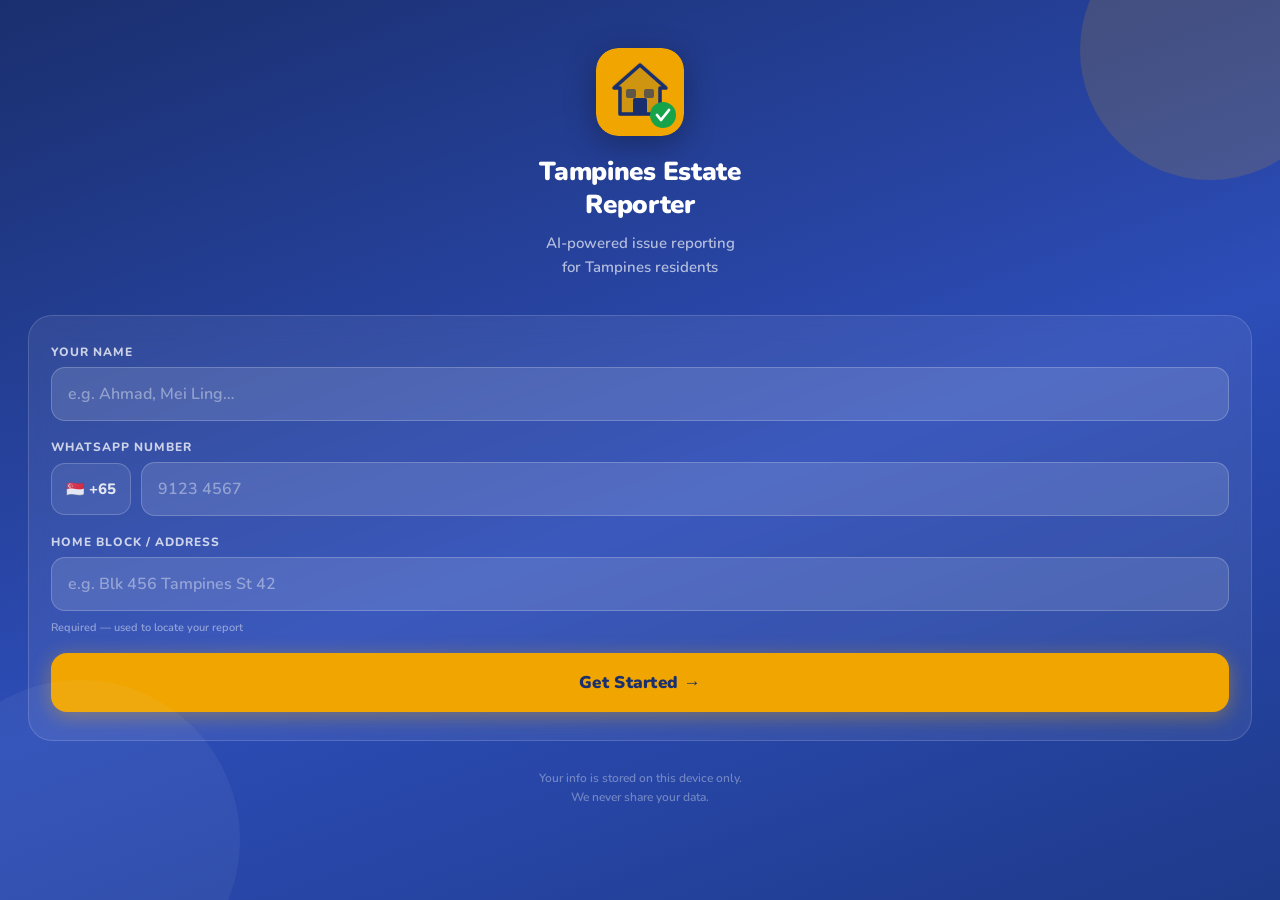
<file: AppTesting-main/templates/login.html>
<!DOCTYPE html>
<html lang="en">
<head>
<meta charset="UTF-8">
<meta name="viewport" content="width=device-width, initial-scale=1.0, user-scalable=no">
<title>Tampines Estate Reporter — Login</title>
<link href="https://fonts.googleapis.com/css2?family=Nunito:wght@400;600;700;800;900&display=swap" rel="stylesheet">
<link rel="manifest" href="/static/manifest.json">
<meta name="theme-color" content="#1a2f6e">
<meta name="mobile-web-app-capable" content="yes">
<meta name="apple-mobile-web-app-capable" content="yes">
<meta name="apple-mobile-web-app-status-bar-style" content="black-translucent">
<meta name="apple-mobile-web-app-title" content="EstateReport">
<link rel="apple-touch-icon" href="/static/icon-192.png">
<style>
/* ─── RESET & BASE ─── */
:root {
  --navy:   #1a2f6e;
  --blue:   #2d4db8;
  --gold:   #f0a500;
  --green:  #16a34a;
  --red:    #dc2626;
  --bg:     #f2f5fc;
  --card:   #ffffff;
  --text:   #0f172a;
  --muted:  #64748b;
  --border: #cbd5e1;
  --r:      18px;
}
* { box-sizing: border-box; margin: 0; padding: 0; -webkit-tap-highlight-color: transparent; }
body {
  font-family: 'Nunito', sans-serif;
  background: var(--bg);
  color: var(--text);
  min-height: 100vh;
  max-width: 480px;
  margin: 0 auto;
  display: flex;
  align-items: center;
  justify-content: center;
}

/* ─── ONBOARDING SCREEN ─── */
.onboard-screen {
  position: fixed;
  inset: 0;
  background: linear-gradient(160deg, #1a2f6e 0%, #2d4db8 55%, #1e3a8a 100%);
  z-index: 200;
  display: flex;
  flex-direction: column;
  align-items: center;
  justify-content: flex-start;
  padding: 48px 28px 40px;
  overflow-y: auto;
  opacity: 0;
  pointer-events: none;
  transition: opacity 0.3s ease;
}
.onboard-screen.show {
  opacity: 1;
  pointer-events: all;
}

/* Decorative blobs */
.onboard-screen::before {
  content: '';
  position: fixed;
  top: -80px; right: -60px;
  width: 260px; height: 260px;
  border-radius: 50%;
  background: rgba(240, 165, 0, 0.15);
  pointer-events: none;
}
.onboard-screen::after {
  content: '';
  position: fixed;
  bottom: -100px; left: -80px;
  width: 320px; height: 320px;
  border-radius: 50%;
  background: rgba(255, 255, 255, 0.05);
  pointer-events: none;
}

.onboard-logo {
  width: 88px; height: 88px;
  border-radius: 22px;
  margin-bottom: 20px;
  box-shadow: 0 8px 32px rgba(0,0,0,0.3);
  flex-shrink: 0;
}

.onboard-title {
  font-size: 26px;
  font-weight: 900;
  color: #ffffff;
  text-align: center;
  line-height: 1.25;
  margin-bottom: 10px;
  letter-spacing: -0.3px;
}

.onboard-sub {
  font-size: 15px;
  color: rgba(255,255,255,0.65);
  text-align: center;
  line-height: 1.6;
  margin-bottom: 36px;
  font-weight: 600;
}

.onboard-form {
  background: rgba(255,255,255,0.07);
  border: 1.5px solid rgba(255,255,255,0.15);
  border-radius: 24px;
  padding: 28px 22px;
  width: 100%;
  backdrop-filter: blur(12px);
  display: flex;
  flex-direction: column;
  gap: 18px;
}

.onboard-field {
  display: flex;
  flex-direction: column;
  gap: 7px;
}

.onboard-field label {
  font-size: 12px;
  font-weight: 800;
  color: rgba(255,255,255,0.75);
  text-transform: uppercase;
  letter-spacing: 1px;
}

.onboard-field input {
  width: 100%;
  padding: 15px 16px;
  border-radius: 14px;
  border: 1.5px solid rgba(255,255,255,0.2);
  background: rgba(255,255,255,0.12);
  color: #ffffff;
  font-family: 'Nunito', sans-serif;
  font-size: 16px;
  font-weight: 700;
  outline: none;
  transition: border-color 0.2s, background 0.2s;
}
.onboard-field input::placeholder { color: rgba(255,255,255,0.4); font-weight: 600; }
.onboard-field input:focus {
  border-color: var(--gold);
  background: rgba(255,255,255,0.18);
}

.phone-row {
  display: flex;
  gap: 10px;
  align-items: center;
}
.phone-prefix {
  padding: 15px 14px;
  border-radius: 14px;
  border: 1.5px solid rgba(255,255,255,0.2);
  background: rgba(255,255,255,0.08);
  color: rgba(255,255,255,0.85);
  font-size: 15px;
  font-weight: 800;
  white-space: nowrap;
  flex-shrink: 0;
}
.phone-row input { flex: 1; }

.field-hint {
  font-size: 11px;
  color: rgba(255,255,255,0.45);
  margin-top: 2px;
  font-weight: 600;
}

.onboard-error {
  background: rgba(220, 38, 38, 0.2);
  border: 1.5px solid rgba(220, 38, 38, 0.5);
  border-radius: 12px;
  padding: 12px 14px;
  font-size: 13px;
  font-weight: 700;
  color: #fca5a5;
  display: none;
}
.onboard-error.show { display: block; }

.onboard-btn {
  width: 100%;
  padding: 18px;
  background: var(--gold);
  color: var(--navy);
  border: none;
  border-radius: 16px;
  font-family: 'Nunito', sans-serif;
  font-size: 17px;
  font-weight: 900;
  cursor: pointer;
  letter-spacing: 0.3px;
  box-shadow: 0 4px 20px rgba(240,165,0,0.4);
  transition: transform 0.1s, box-shadow 0.2s;
}
.onboard-btn:active {
  transform: scale(0.97);
  box-shadow: 0 2px 10px rgba(240,165,0,0.3);
}

.onboard-footer {
  margin-top: 28px;
  font-size: 12px;
  color: rgba(255,255,255,0.35);
  text-align: center;
  font-weight: 600;
  line-height: 1.6;
}
</style>
</head>
<body>

<!-- ═══ LOGIN / ONBOARDING ═══ -->
<div class="onboard-screen show" id="onboardScreen">

  <svg class="onboard-logo" viewBox="0 0 88 88" xmlns="http://www.w3.org/2000/svg">
    <rect width="88" height="88" rx="22" fill="#f0a500"/>
    <polygon points="44,14 72,38 66,38 66,68 22,68 22,38 16,38" fill="#1a2f6e" opacity="0.15"/>
    <polygon points="44,17 70,40 64,40 64,66 24,66 24,40 18,40" fill="none" stroke="#1a2f6e" stroke-width="3.5" stroke-linejoin="round"/>
    <rect x="37" y="50" width="14" height="16" rx="2" fill="#1a2f6e"/>
    <rect x="30" y="41" width="10" height="9" rx="2" fill="#1a2f6e" opacity="0.6"/>
    <rect x="48" y="41" width="10" height="9" rx="2" fill="#1a2f6e" opacity="0.6"/>
    <circle cx="67" cy="67" r="13" fill="#16a34a"/>
    <polyline points="61,67 65,72 73,62" fill="none" stroke="white" stroke-width="2.8" stroke-linecap="round" stroke-linejoin="round"/>
  </svg>

  <div class="onboard-title">Tampines Estate<br>Reporter</div>
  <div class="onboard-sub">AI-powered issue reporting<br>for Tampines residents</div>

  <div class="onboard-form">

    <div class="onboard-field">
      <label>Your Name</label>
      <input type="text" id="onboardName" placeholder="e.g. Ahmad, Mei Ling…"
             autocomplete="name"/>
    </div>

    <div class="onboard-field">
      <label>WhatsApp Number</label>
      <div class="phone-row">
        <div class="phone-prefix">🇸🇬 +65</div>
        <input type="tel" id="onboardPhone" placeholder="9123 4567"
               maxlength="8" inputmode="numeric" autocomplete="tel"/>
      </div>
    </div>

    <div class="onboard-field">
      <label>Home Block / Address</label>
      <input type="text" id="onboardAddress" placeholder="e.g. Blk 456 Tampines St 42"
             autocomplete="street-address"/>
      <div class="field-hint">Required — used to locate your report</div>
    </div>

    <div class="onboard-error" id="onboardError">
      Please enter your name, a valid 8-digit WhatsApp number, and your home block/address.
    </div>

    <button class="onboard-btn" id="getStartedBtn">Get Started →</button>

  </div>

  <div class="onboard-footer">
    Your info is stored on this device only.<br>
    We never share your data.
  </div>

</div>

<script>
// ── PWA service worker ──
if ('serviceWorker' in navigator) {
  navigator.serviceWorker.register('/static/sw.js').catch(() => {});
}

// ── Helpers ──
function getProfile() {
  try { return JSON.parse(localStorage.getItem('tampines_profile') || 'null'); } catch(e){ return null; }
}

// ── On load: skip login if already registered ──
document.addEventListener('DOMContentLoaded', () => {
  const profile = getProfile();
  if (profile && profile.name && profile.phone) {
    window.location.replace('home.html');
    return;
  }

  // Enter key shortcuts
  ['onboardName', 'onboardPhone', 'onboardAddress'].forEach(id => {
    document.getElementById(id).addEventListener('keydown', e => {
      if (e.key === 'Enter') saveProfile();
    });
  });

  document.getElementById('getStartedBtn').addEventListener('click', saveProfile);
});

function saveProfile() {
  const name    = document.getElementById('onboardName').value.trim();
  const phone   = document.getElementById('onboardPhone').value.trim().replace(/\s/g, '');
  const address = document.getElementById('onboardAddress').value.trim();
  const err     = document.getElementById('onboardError');

  if (!name || !/^\d{8}$/.test(phone) || !address) {
    err.classList.add('show');
    return;
  }
  err.classList.remove('show');

  const profile = { name, phone: '+65' + phone, homeAddress: address };
  localStorage.setItem('tampines_profile', JSON.stringify(profile));

  // Navigate to home
  window.location.replace('home.html');
}
</script>
</body>
</html>
</file>
